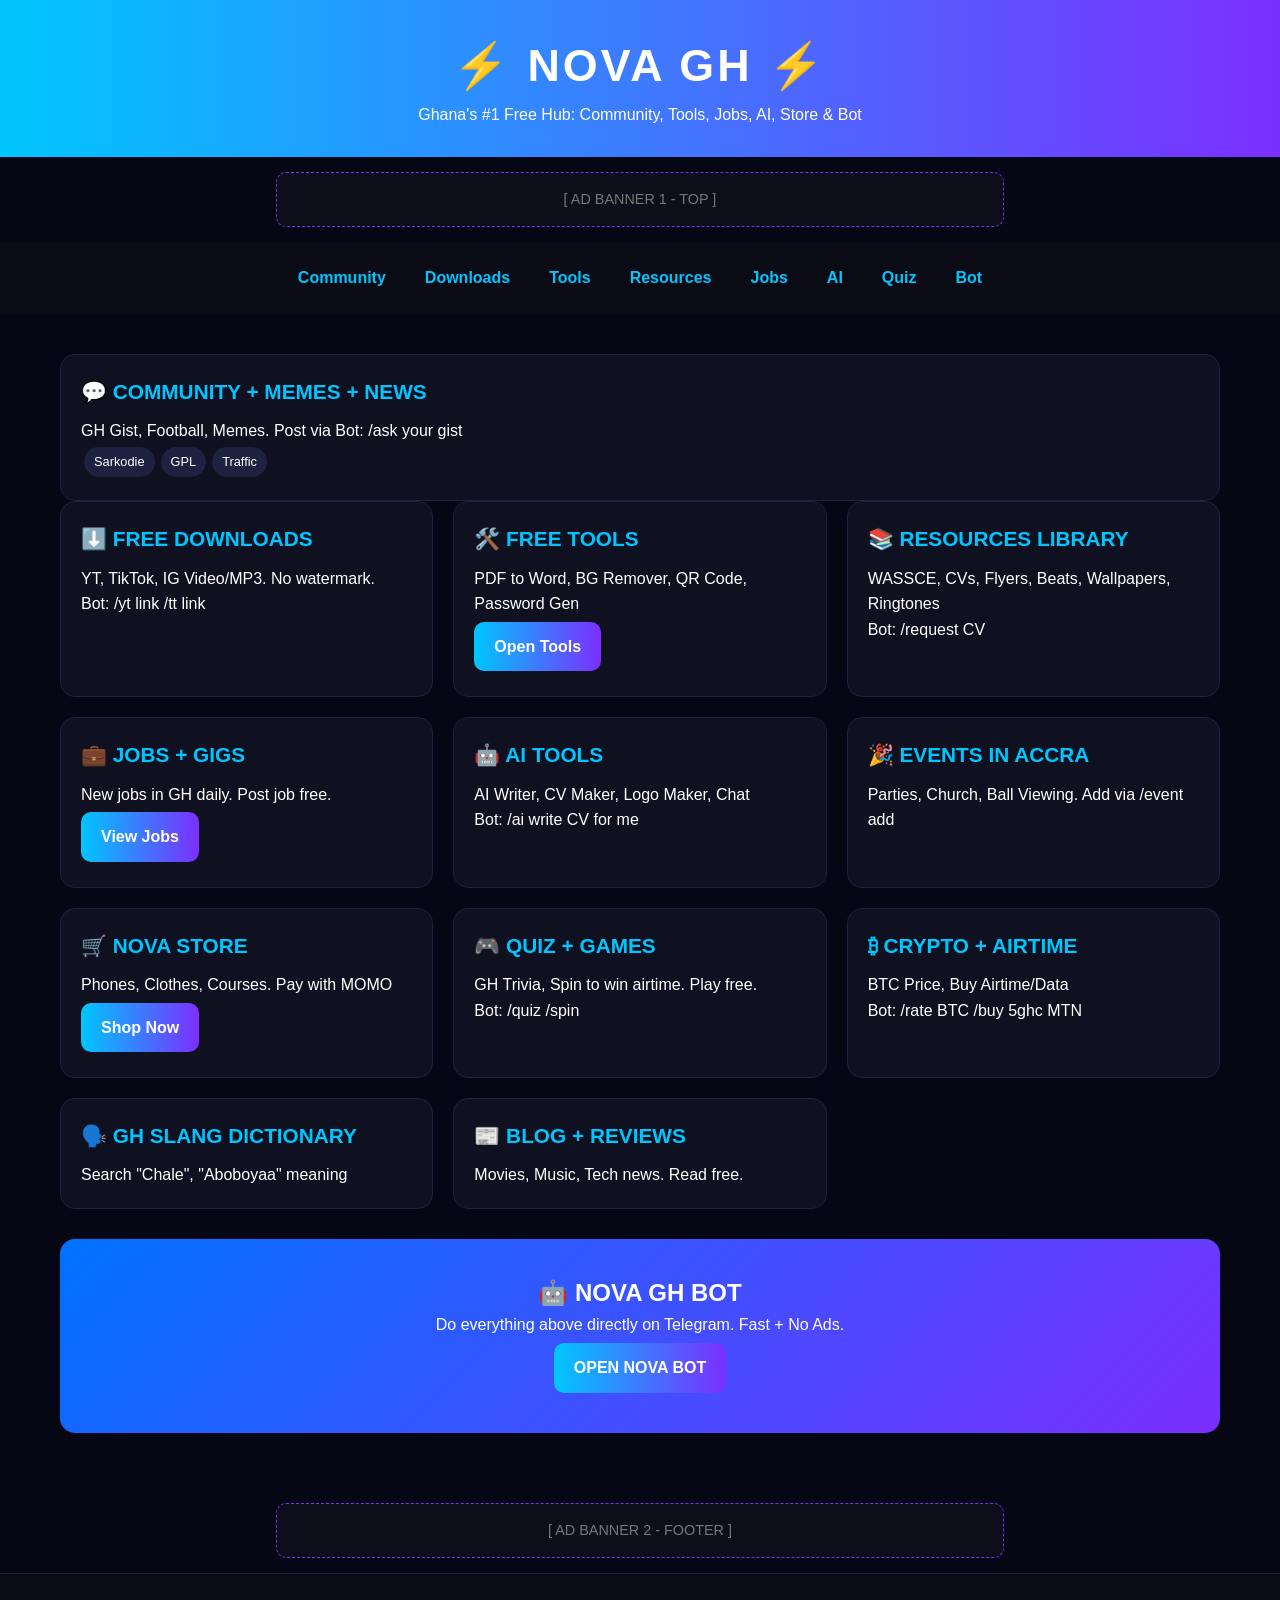
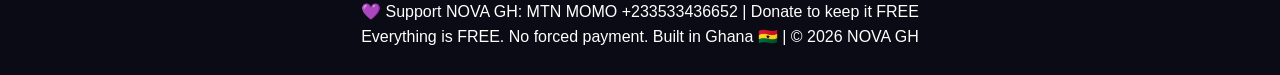
<file: index.html>
<!DOCTYPE html>
<html lang="en">
<head>
<meta charset="UTF-8">
<meta name="viewport" content="width=device-width, initial-scale=1.0">
<title>NOVA GH | The Ultimate Ghana Hub</title>
<style>
  *{margin:0;padding:0;box-sizing:border-box;font-family:'Segoe UI',sans-serif}
  body{background:#060714;color:#fff;line-height:1.6}
  header{background:linear-gradient(90deg,#00c6ff,#7b2fff);padding:30px;text-align:center}
  header h1{font-size:2.8em;letter-spacing:3px}
  .ad{background:#0d0e1a;text-align:center;padding:15px;margin:15px auto;border:1px dashed #7b2fff;max-width:728px;border-radius:10px;color:#777;font-size:0.9em}
  nav{display:flex;justify-content:center;flex-wrap:wrap;gap:15px;padding:15px;background:#0a0b14;position:sticky;top:0;z-index:10}
  nav a{color:#00c6ff;text-decoration:none;font-weight:bold;padding:8px 12px;border-radius:8px}
  nav a:hover{background:#7b2fff;color:#fff}
  .container{max-width:1200px;margin:20px auto;padding:20px}
  .grid{display:grid;grid-template-columns:repeat(auto-fit,minmax(280px,1fr));gap:20px}
  .card{background:#0f1020;border-radius:15px;padding:20px;border:1px solid #1e2140}
  .card h2{color:#00c6ff;margin-bottom:10px;font-size:1.3em}
  .btn{background:linear-gradient(90deg,#00c6ff,#7b2fff);color:#fff;padding:12px 20px;border-radius:10px;text-decoration:none;font-weight:bold;display:inline-block;margin:5px 0}
  .bot-box{background:linear-gradient(135deg,#0072ff,#7b2fff);text-align:center;padding:35px;border-radius:15px;margin:30px 0}
  .tag{display:inline-block;background:#1e2140;padding:5px 10px;border-radius:20px;font-size:0.8em;margin:3px}
  footer{text-align:center;padding:25px;background:#0a0b14;border-top:1px solid #1e2140}
</style>
</head>
<body>

<header>
  <h1>⚡ NOVA GH ⚡</h1>
  <p>Ghana's #1 Free Hub: Community, Tools, Jobs, AI, Store & Bot</p>
</header>

<div class="ad">[ AD BANNER 1 - TOP ]</div>

   <nav>
  <a href="community.html">Community</a>
  <a href="downloads.html">Downloads</a>
  <a href="tools.html">Tools</a>
  <a href="resources.html">Resources</a>
  <a href="jobs.html">Jobs</a>
  <a href="ai.html">AI</a>
  <a href="quiz.html">Quiz</a>
  <a href="bot.html">Bot</a>
 </nav>

<div class="container">

  <!-- 1. COMMUNITY -->
  <section id="community" class="card">
    <h2>💬 COMMUNITY + MEMES + NEWS</h2>
    <p>GH Gist, Football, Memes. Post via Bot: <code>/ask your gist</code></p>
    <span class="tag">Sarkodie</span><span class="tag">GPL</span><span class="tag">Traffic</span>
  </section>

  <div class="grid">
    <!-- 2. DOWNLOADER -->
    <section id="downloads" class="card">
      <h2>⬇️ FREE DOWNLOADS</h2>
      <p>YT, TikTok, IG Video/MP3. No watermark.</p>
      <p>Bot: <code>/yt link</code> <code>/tt link</code></p>
    </section>

    <!-- 3. TOOLS -->
    <section id="tools" class="card">
      <h2>🛠️ FREE TOOLS</h2>
      <p>PDF to Word, BG Remover, QR Code, Password Gen</p>
      <a href="#" class="btn">Open Tools</a>
    </section>

    <!-- 4. RESOURCES -->
    <section id="resources" class="card">
      <h2>📚 RESOURCES LIBRARY</h2>
      <p>WASSCE, CVs, Flyers, Beats, Wallpapers, Ringtones</p>
      <p>Bot: <code>/request CV</code></p>
    </section>

    <!-- 5. JOBS -->
    <section id="jobs" class="card">
      <h2>💼 JOBS + GIGS</h2>
      <p>New jobs in GH daily. Post job free.</p>
      <a href="#" class="btn">View Jobs</a>
    </section>

    <!-- 6. AI -->
    <section id="ai" class="card">
      <h2>🤖 AI TOOLS</h2>
      <p>AI Writer, CV Maker, Logo Maker, Chat</p>
      <p>Bot: <code>/ai write CV for me</code></p>
    </section>

    <!-- 7. EVENTS -->
    <section id="events" class="card">
      <h2>🎉 EVENTS IN ACCRA</h2>
      <p>Parties, Church, Ball Viewing. Add via <code>/event add</code></p>
    </section>

    <!-- 8. STORE -->
    <section id="store" class="card">
      <h2>🛒 NOVA STORE</h2>
      <p>Phones, Clothes, Courses. Pay with MOMO</p>
      <a href="#" class="btn">Shop Now</a>
    </section>

    <!-- 9. QUIZ -->
    <section id="quiz" class="card">
      <h2>🎮 QUIZ + GAMES</h2>
      <p>GH Trivia, Spin to win airtime. Play free.</p>
      <p>Bot: <code>/quiz</code> <code>/spin</code></p>
    </section>

    <!-- 10. CRYPTO -->
    <section class="card">
      <h2>₿ CRYPTO + AIRTIME</h2>
      <p>BTC Price, Buy Airtime/Data</p>
      <p>Bot: <code>/rate BTC</code> <code>/buy 5ghc MTN</code></p>
    </section>

    <!-- 11. SLANG -->
    <section class="card">
      <h2>🗣️ GH SLANG DICTIONARY</h2>
      <p>Search "Chale", "Aboboyaa" meaning</p>
    </section>

    <!-- 12. BLOG -->
    <section class="card">
      <h2>📰 BLOG + REVIEWS</h2>
      <p>Movies, Music, Tech news. Read free.</p>
    </section>
  </div>

  <!-- BOT SECTION -->
  <section id="bot" class="bot-box">
    <h2>🤖 NOVA GH BOT</h2>
    <p>Do everything above directly on Telegram. Fast + No Ads.</p>
    <a href="https://t.me/young2kingbot" class="btn">OPEN NOVA BOT</a>
  </section>

</div>

<div class="ad">[ AD BANNER 2 - FOOTER ]</div>

<footer>
  <p>💜 Support NOVA GH: MTN MOMO +233533436652 | Donate to keep it FREE</p>
  <p>Everything is FREE. No forced payment. Built in Ghana 🇬🇭 | © 2026 NOVA GH</p>
</footer>

</body>
</html>
</file>
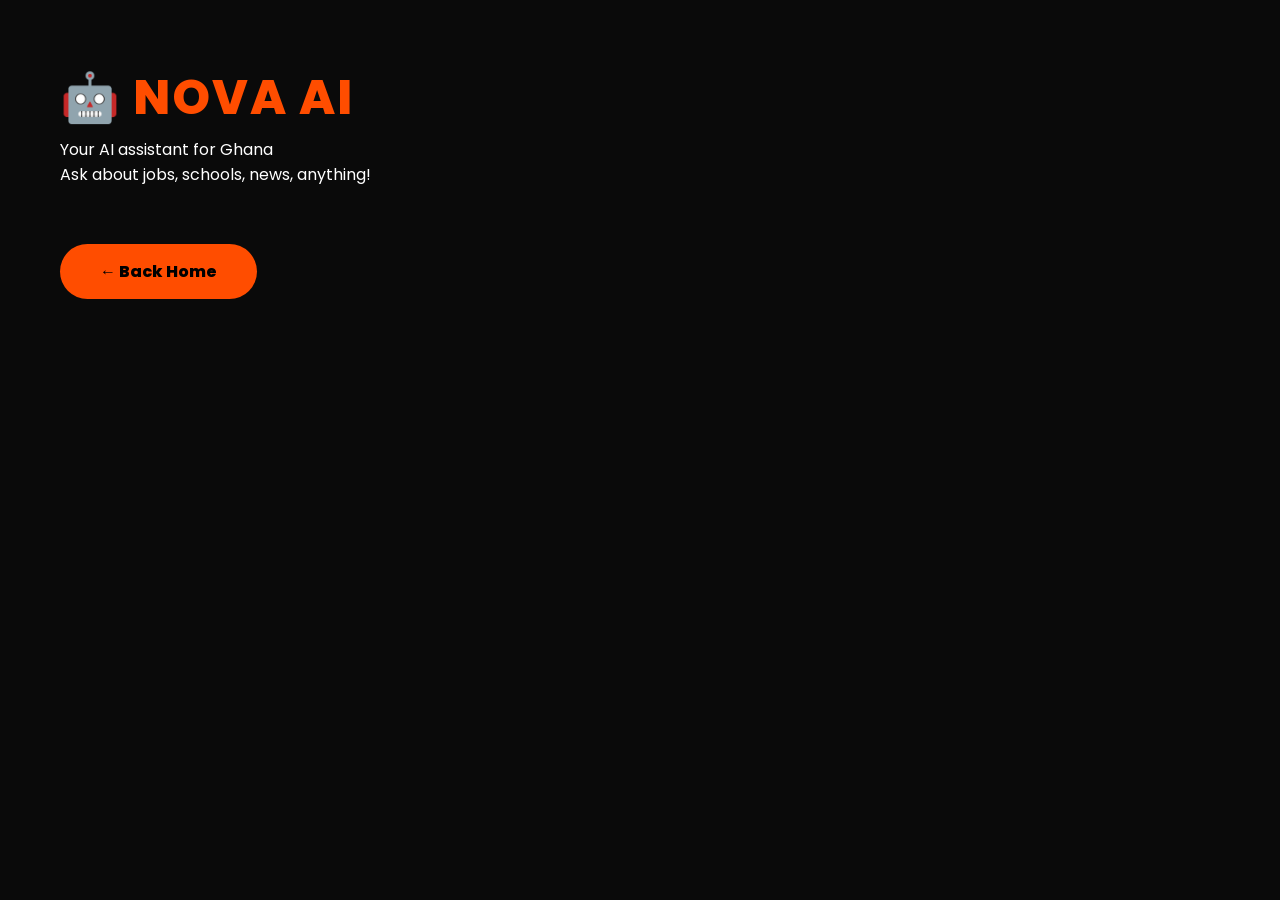
<file: ai.html>
<!DOCTYPE html>
<html lang="en">
<head>
    <meta charset="UTF-8">
    <title>NOVA GH - AI</title>
    <link rel="stylesheet" href="style.css">
</head>
<body>
    <div class="container">
        <h1>🤖 NOVA AI</h1>
        <p>Your AI assistant for Ghana</p>
        <p>Ask about jobs, schools, news, anything!</p>
        <br>
        <a href="index.html" class="btn">← Back Home</a>
    </div>
</body>
  </html>
</file>
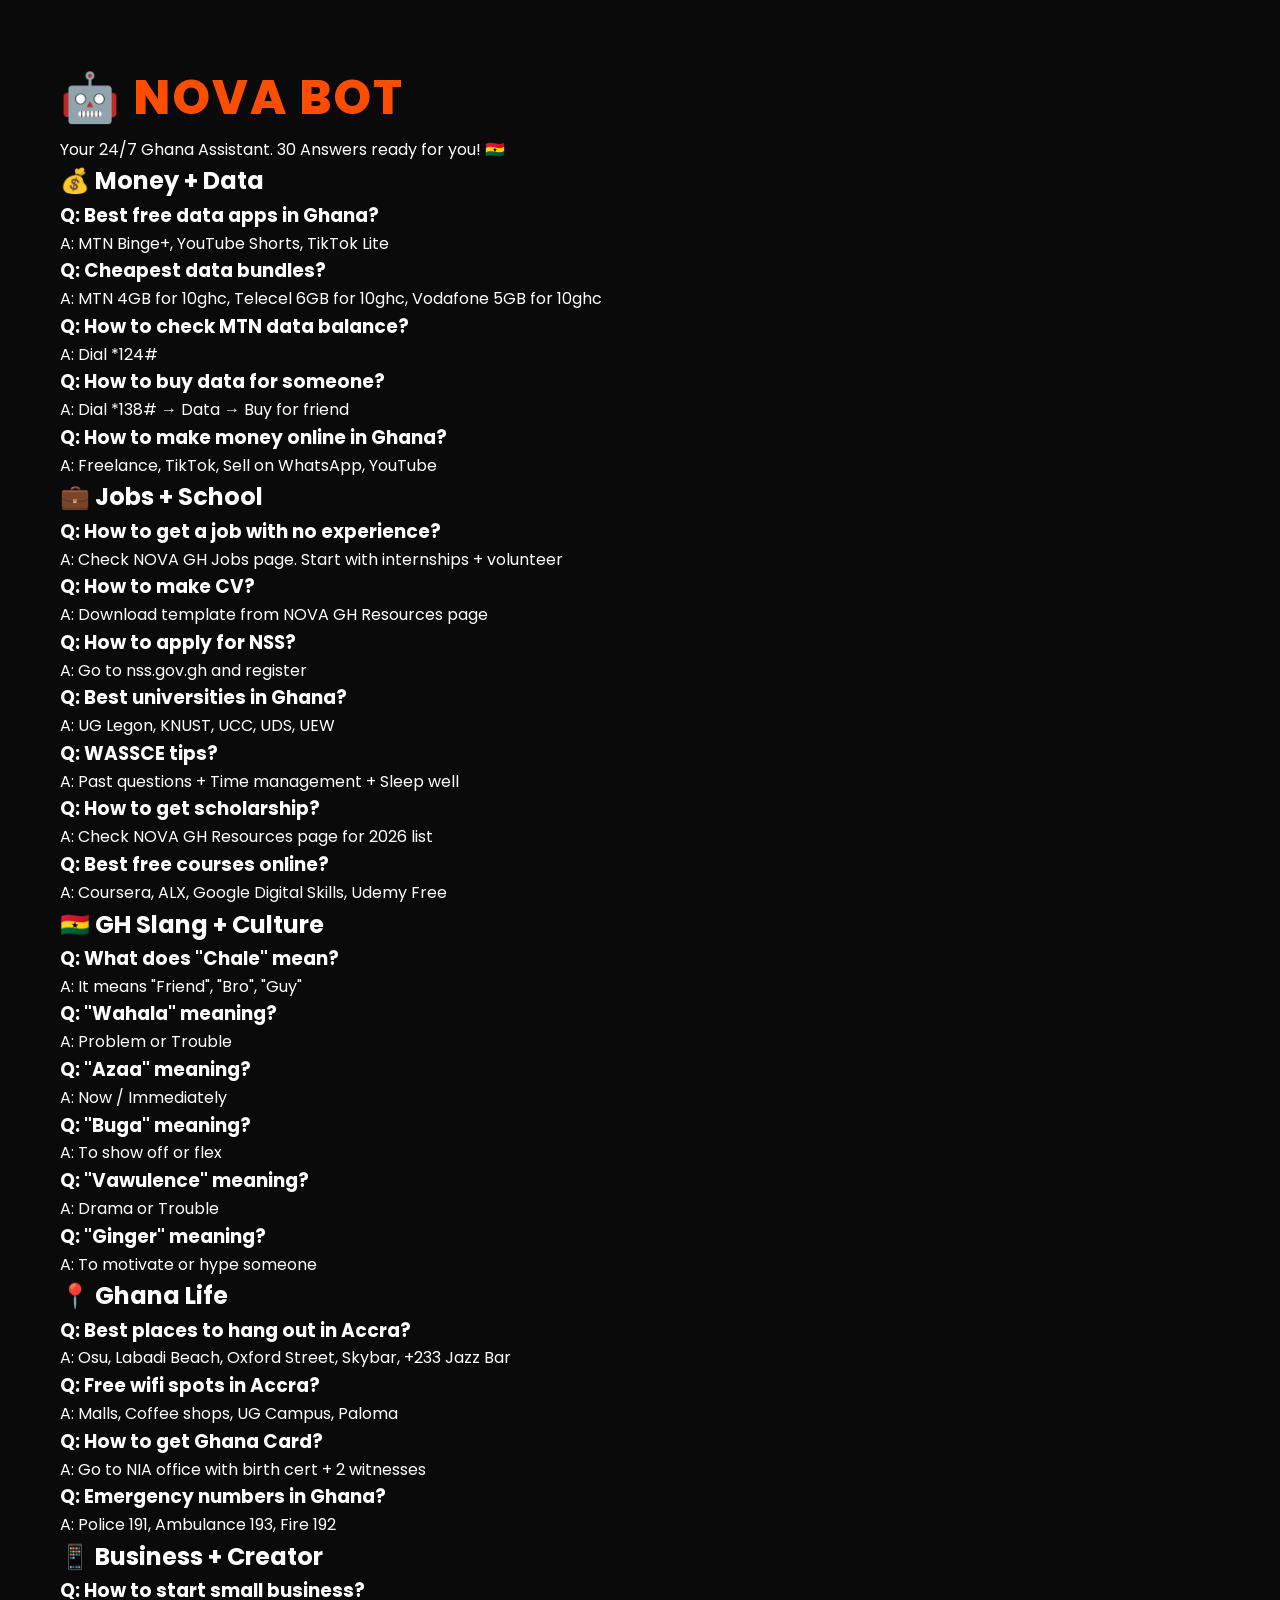
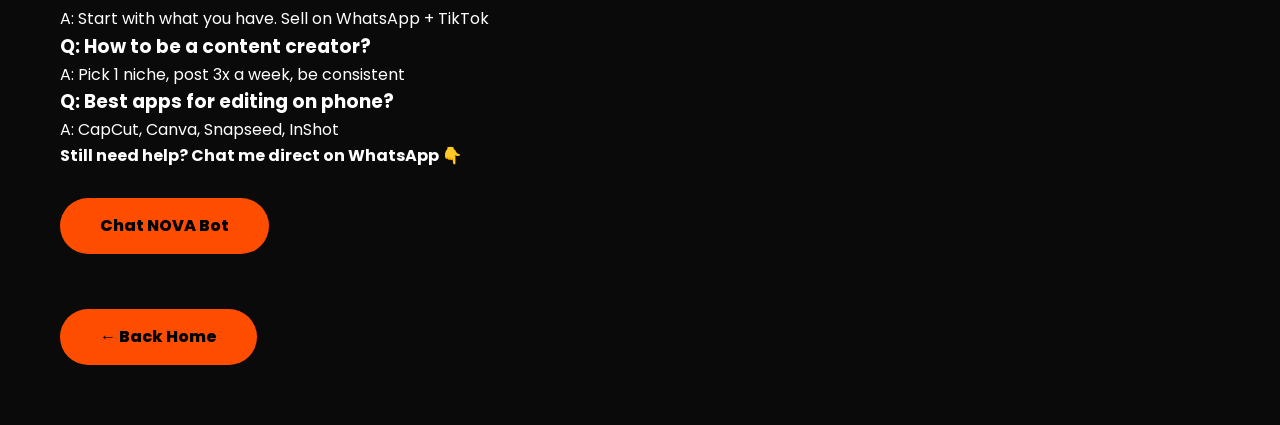
<file: bot.html>
<!DOCTYPE html>
<html lang="en">
<head>
    <meta charset="UTF-8">
    <meta name="viewport" content="width=device-width, initial-scale=1.0">
    <title>NOVA GH - Bot</title>
    <link rel="stylesheet" href="style.css">
</head>
<body>
    <div class="container">
        <h1>🤖 NOVA Bot</h1>
        <p>Your 24/7 Ghana Assistant. 30 Answers ready for you! 🇬🇭</p>

        <h2>💰 Money + Data</h2>
        <div class="card"><h3>Q: Best free data apps in Ghana?</h3><p>A: MTN Binge+, YouTube Shorts, TikTok Lite</p></div>
        <div class="card"><h3>Q: Cheapest data bundles?</h3><p>A: MTN 4GB for 10ghc, Telecel 6GB for 10ghc, Vodafone 5GB for 10ghc</p></div>
        <div class="card"><h3>Q: How to check MTN data balance?</h3><p>A: Dial *124#</p></div>
        <div class="card"><h3>Q: How to buy data for someone?</h3><p>A: Dial *138# → Data → Buy for friend</p></div>
        <div class="card"><h3>Q: How to make money online in Ghana?</h3><p>A: Freelance, TikTok, Sell on WhatsApp, YouTube</p></div>

        <h2>💼 Jobs + School</h2>
        <div class="card"><h3>Q: How to get a job with no experience?</h3><p>A: Check NOVA GH Jobs page. Start with internships + volunteer</p></div>
        <div class="card"><h3>Q: How to make CV?</h3><p>A: Download template from NOVA GH Resources page</p></div>
        <div class="card"><h3>Q: How to apply for NSS?</h3><p>A: Go to nss.gov.gh and register</p></div>
        <div class="card"><h3>Q: Best universities in Ghana?</h3><p>A: UG Legon, KNUST, UCC, UDS, UEW</p></div>
        <div class="card"><h3>Q: WASSCE tips?</h3><p>A: Past questions + Time management + Sleep well</p></div>
        <div class="card"><h3>Q: How to get scholarship?</h3><p>A: Check NOVA GH Resources page for 2026 list</p></div>
        <div class="card"><h3>Q: Best free courses online?</h3><p>A: Coursera, ALX, Google Digital Skills, Udemy Free</p></div>

        <h2>🇬🇭 GH Slang + Culture</h2>
        <div class="card"><h3>Q: What does "Chale" mean?</h3><p>A: It means "Friend", "Bro", "Guy"</p></div>
        <div class="card"><h3>Q: "Wahala" meaning?</h3><p>A: Problem or Trouble</p></div>
        <div class="card"><h3>Q: "Azaa" meaning?</h3><p>A: Now / Immediately</p></div>
        <div class="card"><h3>Q: "Buga" meaning?</h3><p>A: To show off or flex</p></div>
        <div class="card"><h3>Q: "Vawulence" meaning?</h3><p>A: Drama or Trouble</p></div>
        <div class="card"><h3>Q: "Ginger" meaning?</h3><p>A: To motivate or hype someone</p></div>

        <h2>📍 Ghana Life</h2>
        <div class="card"><h3>Q: Best places to hang out in Accra?</h3><p>A: Osu, Labadi Beach, Oxford Street, Skybar, +233 Jazz Bar</p></div>
        <div class="card"><h3>Q: Free wifi spots in Accra?</h3><p>A: Malls, Coffee shops, UG Campus, Paloma</p></div>
        <div class="card"><h3>Q: How to get Ghana Card?</h3><p>A: Go to NIA office with birth cert + 2 witnesses</p></div>
        <div class="card"><h3>Q: Emergency numbers in Ghana?</h3><p>A: Police 191, Ambulance 193, Fire 192</p></div>

        <h2>📱 Business + Creator</h2>
        <div class="card"><h3>Q: How to start small business?</h3><p>A: Start with what you have. Sell on WhatsApp + TikTok</p></div>
        <div class="card"><h3>Q: How to be a content creator?</h3><p>A: Pick 1 niche, post 3x a week, be consistent</p></div>
        <div class="card"><h3>Q: Best apps for editing on phone?</h3><p>A: CapCut, Canva, Snapseed, InShot</p></div>

        <p><b>Still need help? Chat me direct on WhatsApp 👇</b></p>
        <a href="https://wa.me/233533436652" class="btn">Chat NOVA Bot</a>
        <br><br>
        <a href="index.html" class="btn">← Back Home</a>
    </div>
</body>
  </html>
</file>
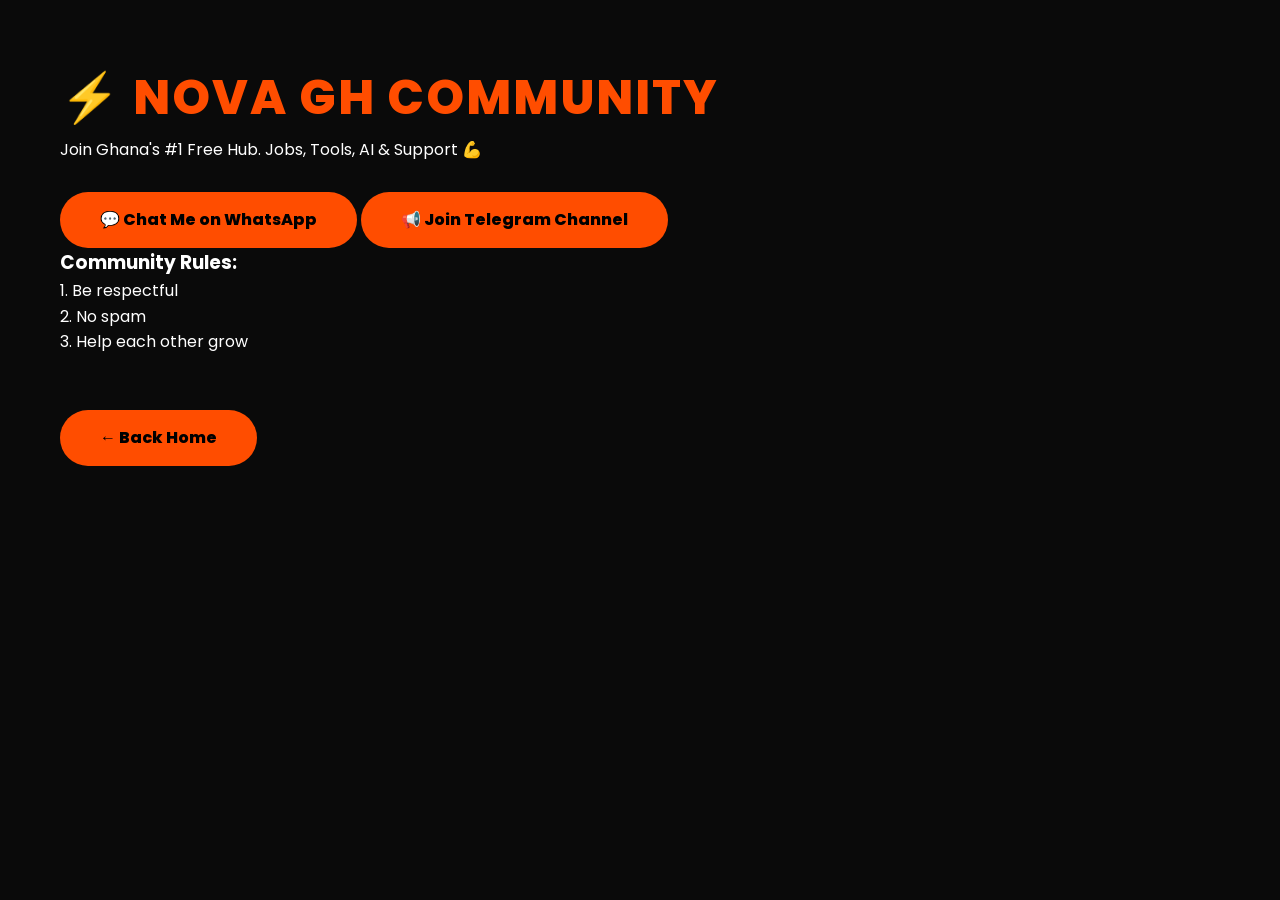
<file: community.html>
<!DOCTYPE html>
<html lang="en">
<head>
    <meta charset="UTF-8">
    <meta name="viewport" content="width=device-width, initial-scale=1.0">
    <title>NOVA GH - Community</title>
    <link rel="stylesheet" href="style.css">
</head>
<body>
    <div class="container">
        <h1>⚡ NOVA GH Community</h1>
        <p>Join Ghana's #1 Free Hub. Jobs, Tools, AI & Support 💪</p>
        
        <a href="https://wa.me/233533436652" class="btn">💬 Chat Me on WhatsApp</a>
        <a href="https://t.me/+pWuOJj0jcgo4ZDg8" class="btn">📢 Join Telegram Channel</a>
        
        <br>
        <h3>Community Rules:</h3>
        <p>1. Be respectful<br>2. No spam<br>3. Help each other grow</p>
        
        <br>
        <a href="index.html" class="btn">← Back Home</a>
    </div>
</body>
                                                                  </html>
</file>
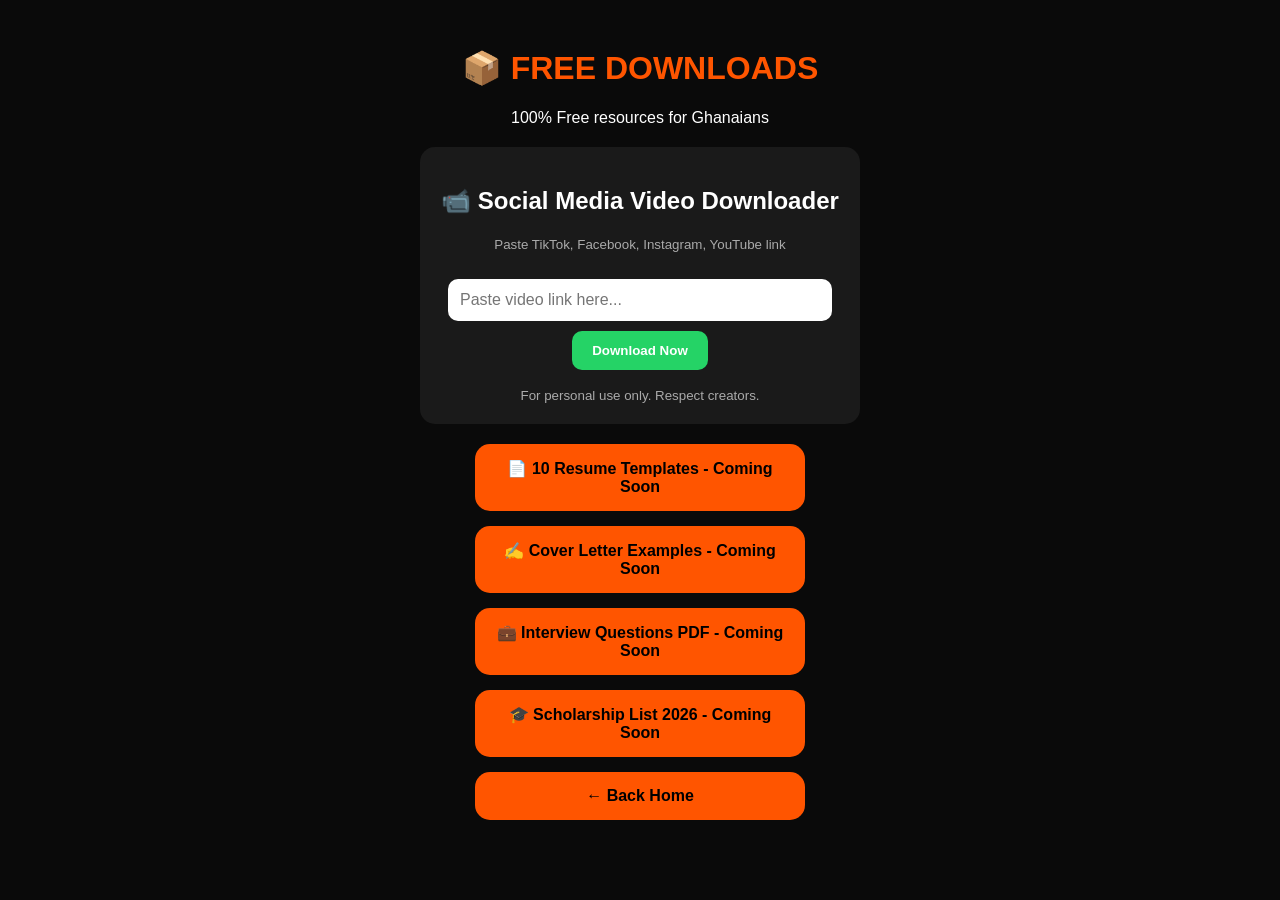
<file: downloads.html>
<!DOCTYPE html>
<html>
<head>
  <title>Downloads - NOVA GH</title>
  <meta name="viewport" content="width=device-width, initial-scale=1.0">
  <style>
    body{background:#0a0a0a; color:white; font-family:Arial; text-align:center; padding:20px;}
    h1{color:#ff5500;}
    .btn{display:block; background:#ff5500; color:black; padding:15px; margin:15px auto; 
         border-radius:15px; text-decoration:none; font-weight:bold; max-width:300px;}
    .btn:hover{background:#ff7733;}
    .downloader{background:#1a1a1a; padding:20px; border-radius:15px; margin:20px auto; max-width:400px;}
    input{width:90%; padding:12px; border-radius:10px; border:none; margin:10px 0; font-size:16px;}
    .download-btn{background:#25D366; color:white; border:none; padding:12px 20px; border-radius:10px; font-weight:bold; cursor:pointer;}
    small{color:#aaa;}
  </style>
</head>
<body>
  <h1>📦 FREE DOWNLOADS</h1>
  <p>100% Free resources for Ghanaians</p>

  <!-- NEW VIDEO DOWNLOADER SECTION -->
  <div class="downloader">
    <h2>📹 Social Media Video Downloader</h2>
    <p><small>Paste TikTok, Facebook, Instagram, YouTube link</small></p>
    <input type="text" id="videoLink" placeholder="Paste video link here...">
    <button class="download-btn" onclick="downloadVideo()">Download Now</button>
    <p id="status" style="color:#ff5500;"></p>
    <small>For personal use only. Respect creators.</small>
  </div>

  <!-- YOUR OLD BUTTONS -->
  <a href="#" class="btn">📄 10 Resume Templates - Coming Soon</a>
  <a href="#" class="btn">✍️ Cover Letter Examples - Coming Soon</a>
  <a href="#" class="btn">💼 Interview Questions PDF - Coming Soon</a>
  <a href="#" class="btn">🎓 Scholarship List 2026 - Coming Soon</a>
  <a href="index.html" class="btn">← Back Home</a>

<script>
function downloadVideo() {
  let link = document.getElementById('videoLink').value;
  let status = document.getElementById('status');
  
  if(link === "") {
    status.innerHTML = "Please paste a link first!";
    return;
  }
  
  status.innerHTML = "Processing... Please wait 10s";
  
  // This uses a free public API. It will open the download link in new tab
  let apiUrl = "https://api.cobalt.tools/api/json"; // You can also use ssstik, snaptik APIs
  
  fetch(apiUrl, {
    method: 'POST',
    headers: {'Content-Type': 'application/json'},
    body: JSON.stringify({url: link})
  })
  .then(res => res.json())
  .then(data => {
    if(data.url) {
      window.open(data.url, '_blank');
      status.innerHTML = "Download started! ✅";
    } else {
      status.innerHTML = "Link not supported or error. Try again.";
    }
  })
  .catch(err => {
    status.innerHTML = "API error. Try this link: https://ssstik.io";
  });
}
</script>

</body>
</html>
</file>
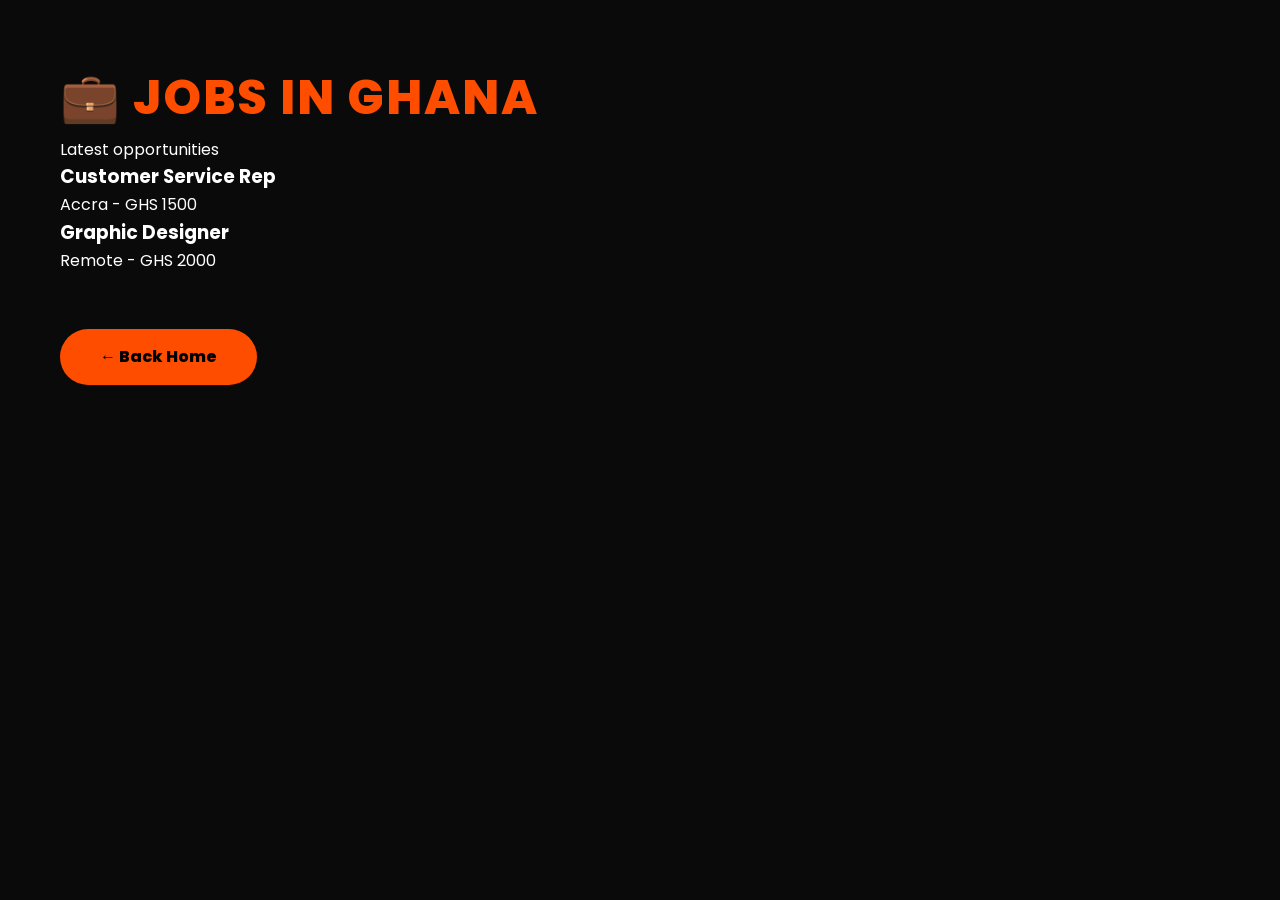
<file: jobs.html>
<!DOCTYPE html>
<html lang="en">
<head>
    <meta charset="UTF-8">
    <title>NOVA GH - Jobs</title>
    <link rel="stylesheet" href="style.css">
</head>
<body>
    <div class="container">
        <h1>💼 Jobs in Ghana</h1>
        <p>Latest opportunities</p>
        <div class="card"><h3>Customer Service Rep</h3><p>Accra - GHS 1500</p></div>
        <div class="card"><h3>Graphic Designer</h3><p>Remote - GHS 2000</p></div>
        <br>
        <a href="index.html" class="btn">← Back Home</a>
    </div>
</body>
          </html>
</file>
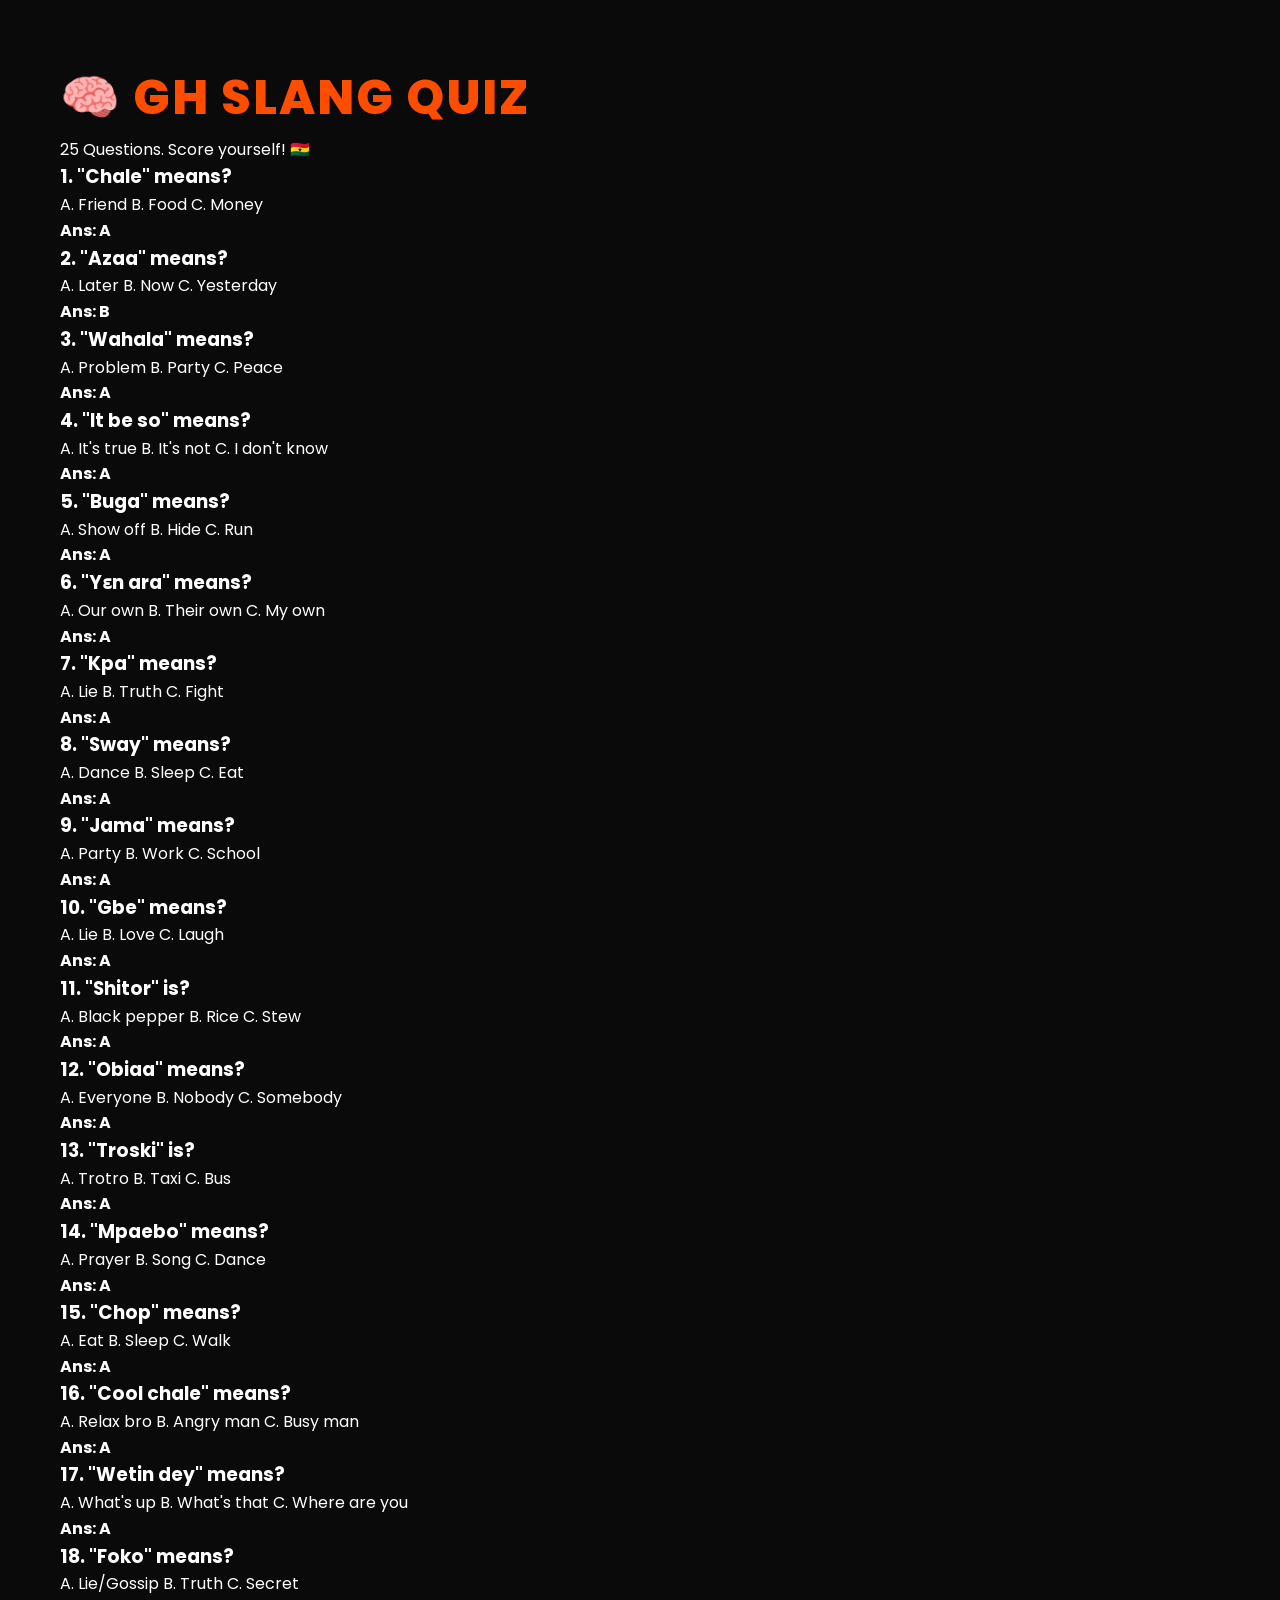
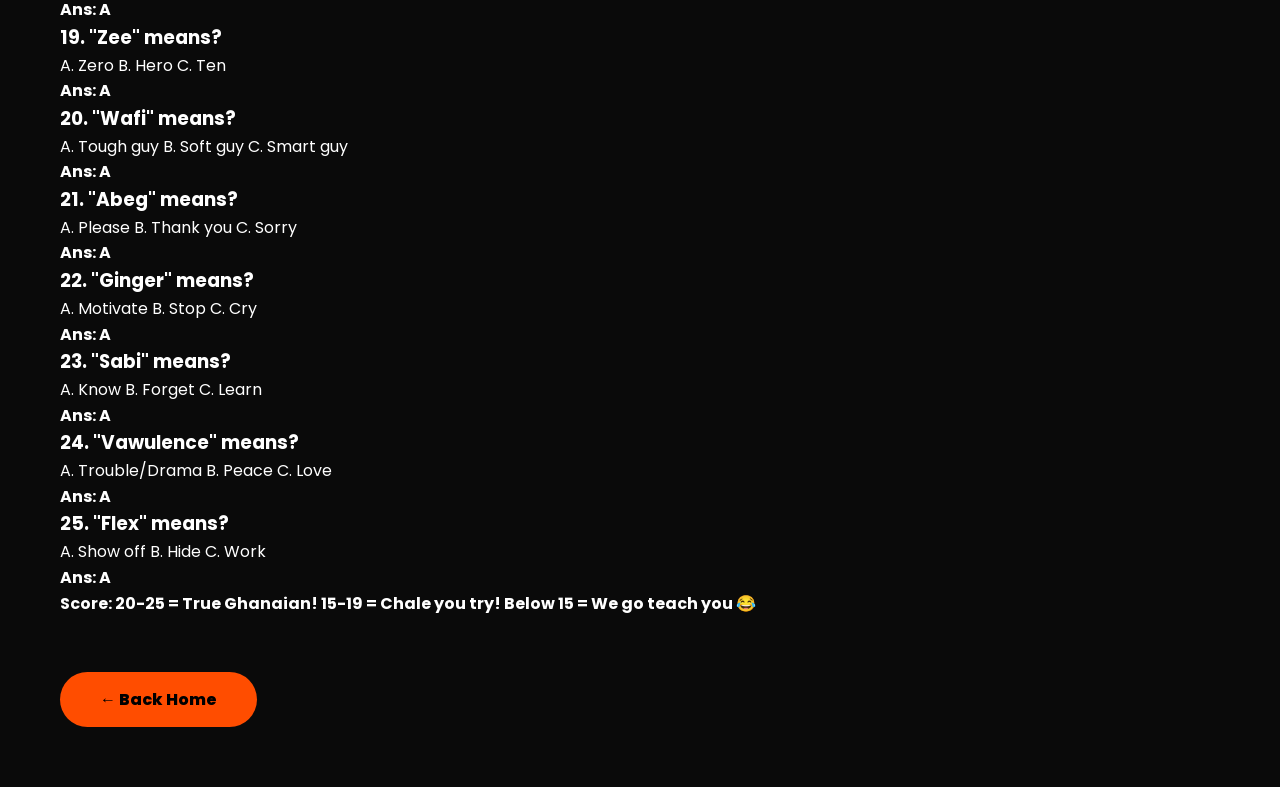
<file: quiz.html>
<!DOCTYPE html>
<html lang="en">
<head><meta charset="UTF-8"><title>NOVA GH - Slang Quiz</title><link rel="stylesheet" href="style.css"></head>
<body><div class="container">
<h1>🧠 GH Slang Quiz</h1><p>25 Questions. Score yourself! 🇬🇭</p>

<div class="card"><h3>1. "Chale" means?</h3><p>A. Friend B. Food C. Money</p><p><b>Ans: A</b></p></div>
<div class="card"><h3>2. "Azaa" means?</h3><p>A. Later B. Now C. Yesterday</p><p><b>Ans: B</b></p></div>
<div class="card"><h3>3. "Wahala" means?</h3><p>A. Problem B. Party C. Peace</p><p><b>Ans: A</b></p></div>
<div class="card"><h3>4. "It be so" means?</h3><p>A. It's true B. It's not C. I don't know</p><p><b>Ans: A</b></p></div>
<div class="card"><h3>5. "Buga" means?</h3><p>A. Show off B. Hide C. Run</p><p><b>Ans: A</b></p></div>
<div class="card"><h3>6. "Yɛn ara" means?</h3><p>A. Our own B. Their own C. My own</p><p><b>Ans: A</b></p></div>
<div class="card"><h3>7. "Kpa" means?</h3><p>A. Lie B. Truth C. Fight</p><p><b>Ans: A</b></p></div>
<div class="card"><h3>8. "Sway" means?</h3><p>A. Dance B. Sleep C. Eat</p><p><b>Ans: A</b></p></div>
<div class="card"><h3>9. "Jama" means?</h3><p>A. Party B. Work C. School</p><p><b>Ans: A</b></p></div>
<div class="card"><h3>10. "Gbe" means?</h3><p>A. Lie B. Love C. Laugh</p><p><b>Ans: A</b></p></div>
<div class="card"><h3>11. "Shitor" is?</h3><p>A. Black pepper B. Rice C. Stew</p><p><b>Ans: A</b></p></div>
<div class="card"><h3>12. "Obiaa" means?</h3><p>A. Everyone B. Nobody C. Somebody</p><p><b>Ans: A</b></p></div>
<div class="card"><h3>13. "Troski" is?</h3><p>A. Trotro B. Taxi C. Bus</p><p><b>Ans: A</b></p></div>
<div class="card"><h3>14. "Mpaebo" means?</h3><p>A. Prayer B. Song C. Dance</p><p><b>Ans: A</b></p></div>
<div class="card"><h3>15. "Chop" means?</h3><p>A. Eat B. Sleep C. Walk</p><p><b>Ans: A</b></p></div>
<div class="card"><h3>16. "Cool chale" means?</h3><p>A. Relax bro B. Angry man C. Busy man</p><p><b>Ans: A</b></p></div>
<div class="card"><h3>17. "Wetin dey" means?</h3><p>A. What's up B. What's that C. Where are you</p><p><b>Ans: A</b></p></div>
<div class="card"><h3>18. "Foko" means?</h3><p>A. Lie/Gossip B. Truth C. Secret</p><p><b>Ans: A</b></p></div>
<div class="card"><h3>19. "Zee" means?</h3><p>A. Zero B. Hero C. Ten</p><p><b>Ans: A</b></p></div>
<div class="card"><h3>20. "Wafi" means?</h3><p>A. Tough guy B. Soft guy C. Smart guy</p><p><b>Ans: A</b></p></div>
<div class="card"><h3>21. "Abeg" means?</h3><p>A. Please B. Thank you C. Sorry</p><p><b>Ans: A</b></p></div>
<div class="card"><h3>22. "Ginger" means?</h3><p>A. Motivate B. Stop C. Cry</p><p><b>Ans: A</b></p></div>
<div class="card"><h3>23. "Sabi" means?</h3><p>A. Know B. Forget C. Learn</p><p><b>Ans: A</b></p></div>
<div class="card"><h3>24. "Vawulence" means?</h3><p>A. Trouble/Drama B. Peace C. Love</p><p><b>Ans: A</b></p></div>
<div class="card"><h3>25. "Flex" means?</h3><p>A. Show off B. Hide C. Work</p><p><b>Ans: A</b></p></div>

<p><b>Score: 20-25 = True Ghanaian! 15-19 = Chale you try! Below 15 = We go teach you 😂</b></p>
<br><a href="index.html" class="btn">← Back Home</a></div></body></html>
</file>
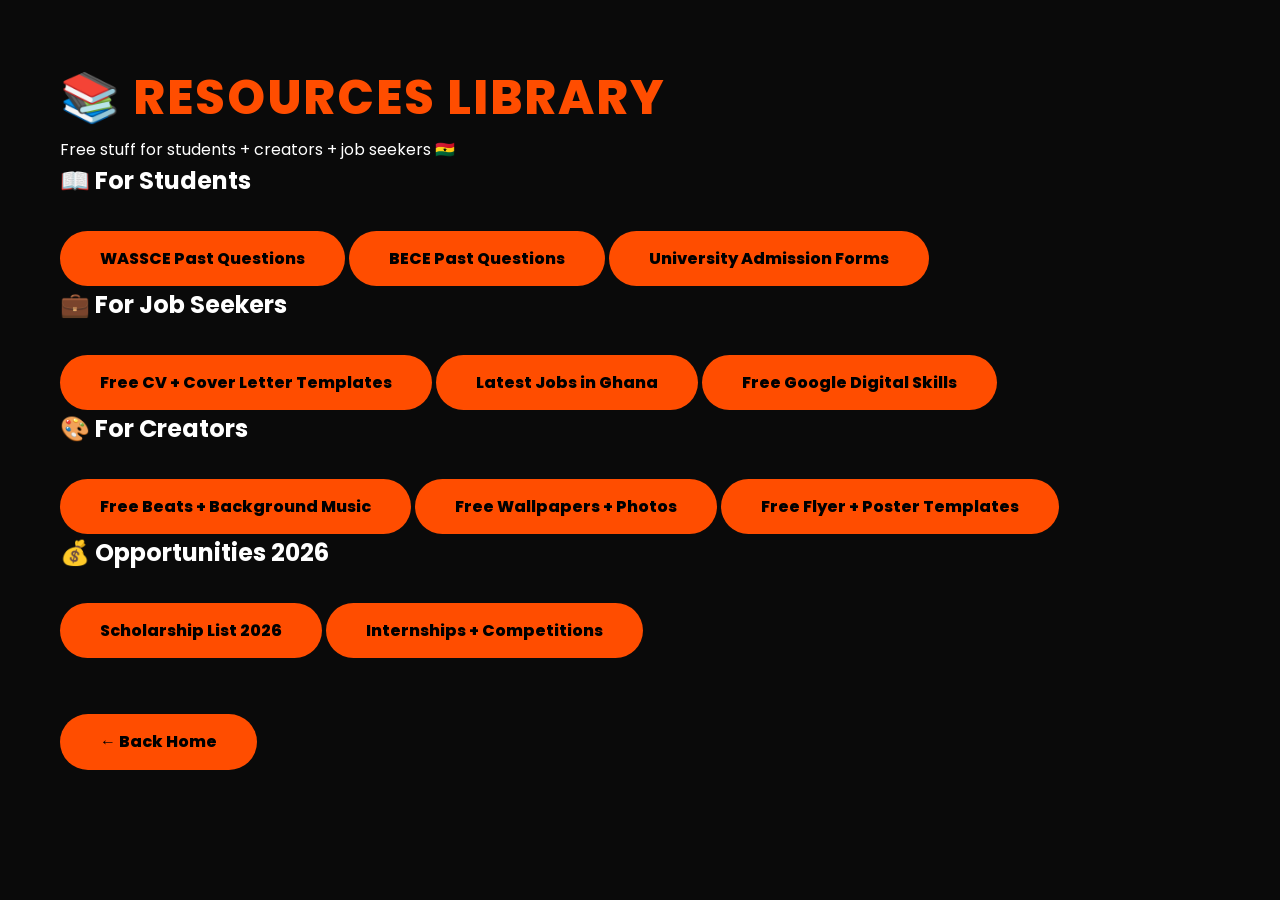
<file: resources.html>
<!DOCTYPE html>
<html lang="en">
<head>
    <meta charset="UTF-8">
    <meta name="viewport" content="width=device-width, initial-scale=1.0">
    <title>NOVA GH - Resources</title>
    <link rel="stylesheet" href="style.css">
</head>
<body>
    <div class="container">
        <h1>📚 Resources Library</h1>
        <p>Free stuff for students + creators + job seekers 🇬🇭</p>
        
        <h2>📖 For Students</h2>
        <a href="https://www.ghanaeducation.org/past-questions" class="btn" target="_blank">WASSCE Past Questions</a>
        <a href="https://www.beceghana.com" class="btn" target="_blank">BECE Past Questions</a>
        <a href="https://www.knust.edu.gh/admissions" class="btn" target="_blank">University Admission Forms</a>
        
        <h2>💼 For Job Seekers</h2>
        <a href="https://zety.com/cv/templates" class="btn" target="_blank">Free CV + Cover Letter Templates</a>
        <a href="https://jobberman.com.gh" class="btn" target="_blank">Latest Jobs in Ghana</a>
        <a href="https://learndigital.withgoogle.com" class="btn" target="_blank">Free Google Digital Skills</a>
        
        <h2>🎨 For Creators</h2>
        <a href="https://pixabay.com/music/" class="btn" target="_blank">Free Beats + Background Music</a>
        <a href="https://unsplash.com" class="btn" target="_blank">Free Wallpapers + Photos</a>
        <a href="https://www.canva.com/templates" class="btn" target="_blank">Free Flyer + Poster Templates</a>
        
        <h2>💰 Opportunities 2026</h2>
        <a href="https://www.scholars4dev.com" class="btn" target="_blank">Scholarship List 2026</a>
        <a href="https://www.youthop.com" class="btn" target="_blank">Internships + Competitions</a>
        
        <br><br>
        <a href="index.html" class="btn">← Back Home</a>
    </div>
</body>
  </html>
</file>
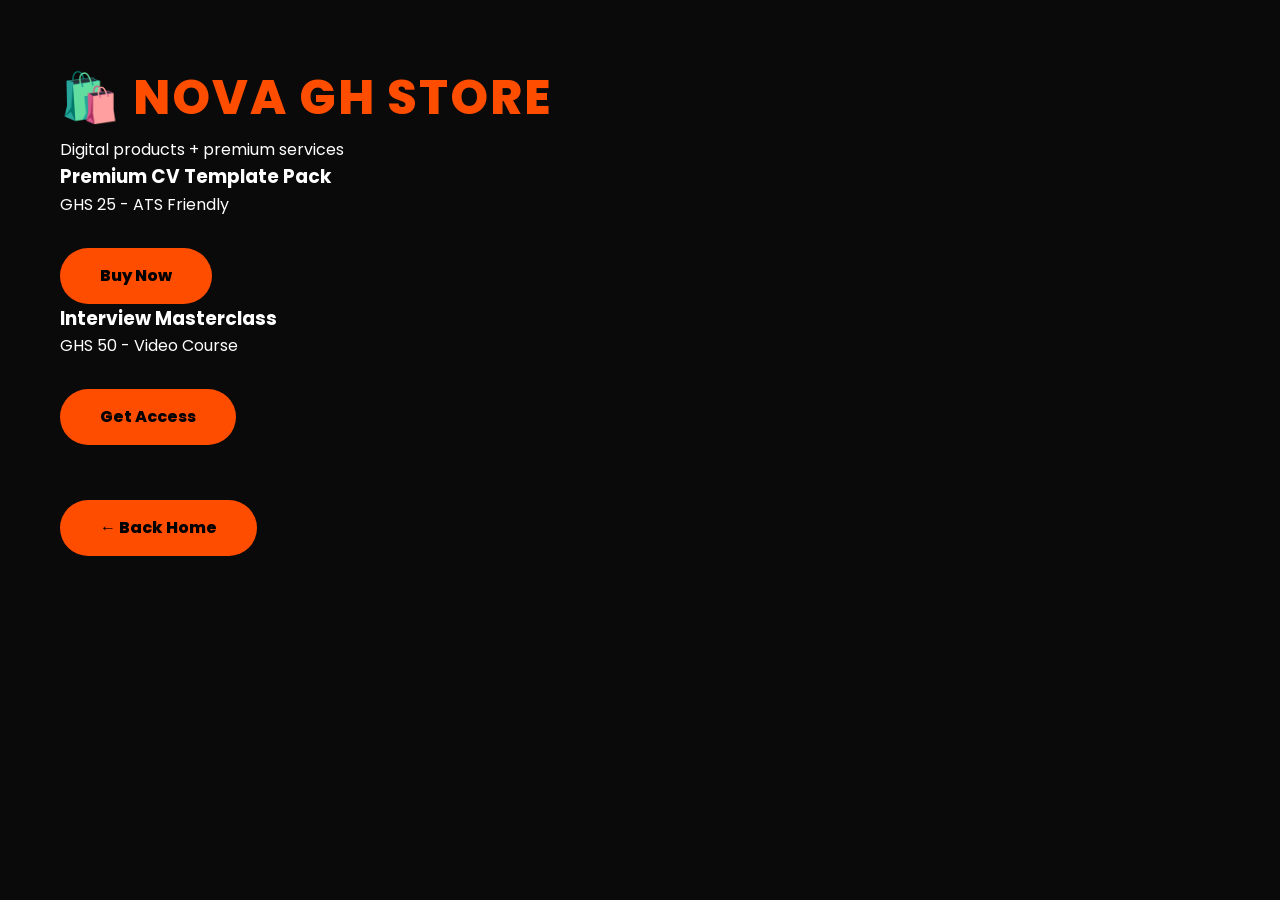
<file: store.html>
<!DOCTYPE html>
<html lang="en">
<head>
    <meta charset="UTF-8">
    <meta name="viewport" content="width=device-width, initial-scale=1.0">
    <title>NOVA GH - Store</title>
    <link rel="stylesheet" href="style.css">
</head>
<body>
    <div class="container">
        <h1>🛍️ NOVA GH Store</h1>
        <p>Digital products + premium services</p>
        
        <div class="card">
            <h3>Premium CV Template Pack</h3>
            <p>GHS 25 - ATS Friendly</p>
            <a href="#" class="btn">Buy Now</a>
        </div>
        
        <div class="card">
            <h3>Interview Masterclass</h3>
            <p>GHS 50 - Video Course</p>
            <a href="#" class="btn">Get Access</a>
        </div>
        
        <br>
        <a href="index.html" class="btn">← Back Home</a>
    </div>
</body>
  </html>
</file>
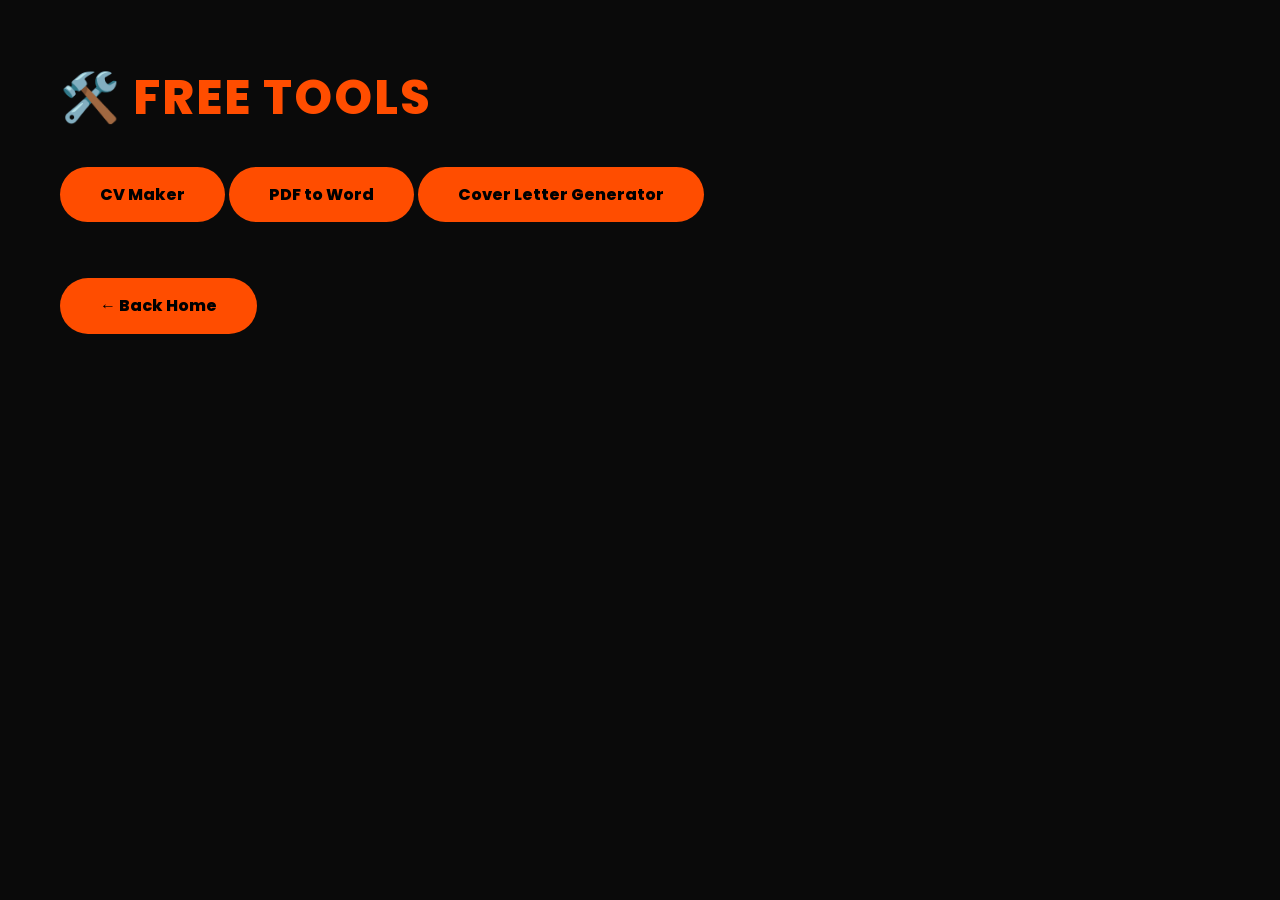
<file: tools.html>
<!DOCTYPE html>
<html lang="en">
<head>
    <meta charset="UTF-8">
    <title>NOVA GH - Tools</title>
    <link rel="stylesheet" href="style.css">
</head>
<body>
    <div class="container">
        <h1>🛠️ Free Tools</h1>
        <a href="#" class="btn">CV Maker</a>
        <a href="#" class="btn">PDF to Word</a>
        <a href="#" class="btn">Cover Letter Generator</a>
        <br><br>
        <a href="index.html" class="btn">← Back Home</a>
    </div>
</body>
          </html>
</file>
<file: style.css>
/* PRO MAX PRO NOVAGH WEBSITE */
@import url('https://fonts.googleapis.com/css2?family=Poppins:wght@300;600;800&display=swap');

* { 
  margin: 0; 
  padding: 0; 
  box-sizing: border-box; 
}

body { 
  font-family: 'Poppins', sans-serif; 
  background: #0a0a0a; 
  color: #ffffff; 
  line-height: 1.6;
}

header { 
  background: linear-gradient(90deg, #000 0%, #1a1a1a 100%);
  padding: 30px 20px; 
  text-align: center;
  border-bottom: 3px solid #ff4d00;
  box-shadow: 0 4px 20px rgba(255, 77, 0, 0.3);
}

h1 { 
  color: #ff4d00; 
  font-size: 3rem;
  font-weight: 800;
  letter-spacing: 2px;
  text-transform: uppercase;
}

nav {
  margin-top: 15px;
}
nav a {
  color: #fff;
  text-decoration: none;
  margin: 0 15px;
  font-weight: 600;
  transition: 0.3s;
}
nav a:hover {
  color: #ff4d00;
}

.container { 
  padding: 60px 20px; 
  max-width: 1200px; 
  margin: auto; 
}

.hero {
  text-align: center;
  padding: 80px 20px;
}
.hero h2 {
  font-size: 2.5rem;
  margin-bottom: 20px;
}
.hero p {
  font-size: 1.2rem;
  color: #bbb;
  max-width: 700px;
  margin: auto;
}

.btn {
  display: inline-block;
  background: #ff4d00;
  color: #000;
  padding: 15px 40px;
  border-radius: 50px;
  text-decoration: none;
  font-weight: 800;
  margin-top: 30px;
  transition: 0.3s;
}
.btn:hover {
  background: #ff6a00;
  transform: scale(1.05);
  box-shadow: 0 0 20px rgba(255, 77, 0, 0.5);
}

.gallery {
  display: grid;
  grid-template-columns: repeat(auto-fit, minmax(300px, 1fr));
  gap: 20px;
  margin-top: 40px;
}

img { 
  width: 100%; 
  border-radius: 15px; 
  margin: 10px 0;
  border: 2px solid #222;
  transition: 0.3s;
}
img:hover {
  border-color: #ff4d00;
  transform: scale(1.02);
}

footer { 
  text-align: center; 
  padding: 40px 20px; 
  background: #000; 
  margin-top: 60px;
  border-top: 2px solid #ff4d00;
  color: #888;
}

/* Mobile Responsive */
@media (max-width: 768px) {
  h1 { font-size: 2rem; }
  .hero h2 { font-size: 1.8rem; }
}
</file>
